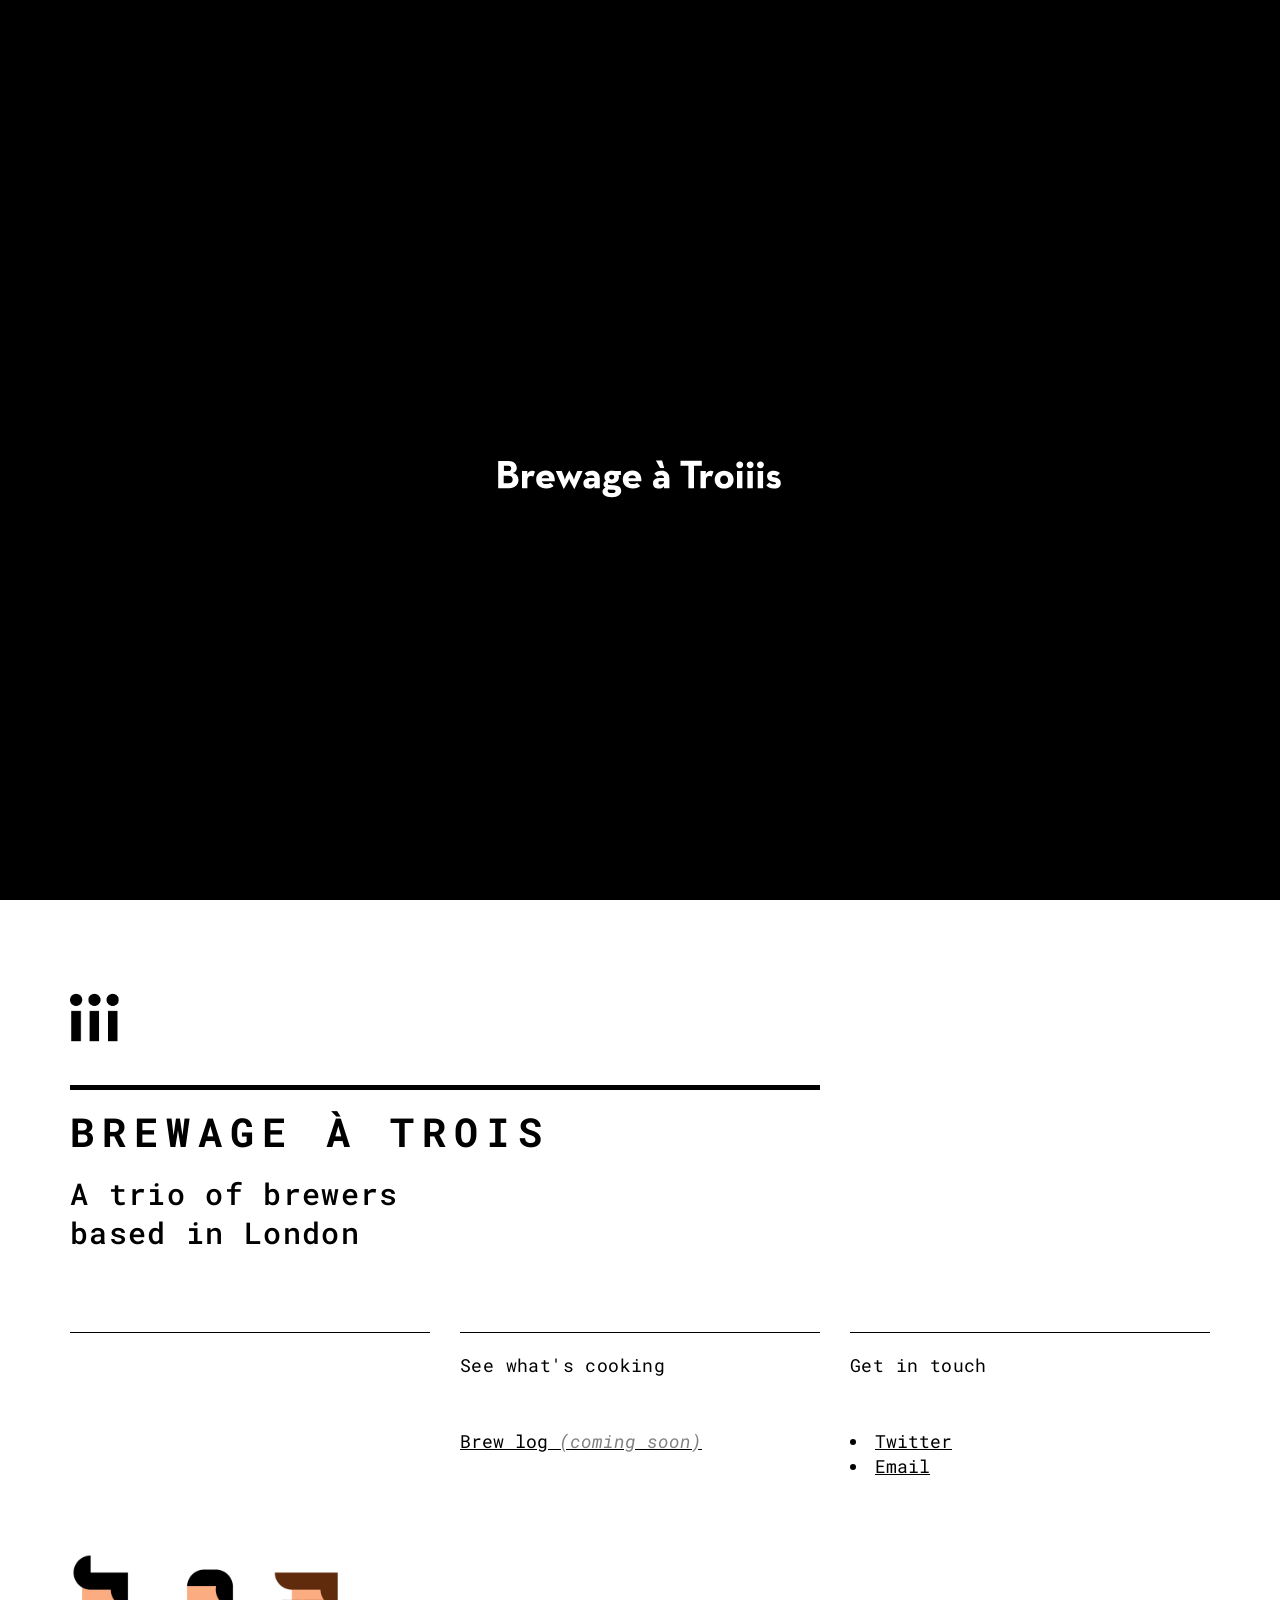
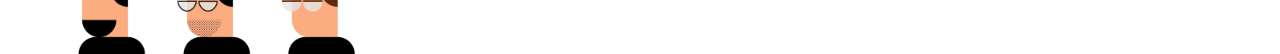
<file: index.htm>
<!DOCTYPE html>
<html>
<head>
<meta http-equiv="Content-Type" content="text/html; charset=UTF-8">
    
    <title>Brewage</title>
    <link rel="icon" type="image/png" href="http://www.brewageatrois.com">
    <meta name="viewport" content="width=device-width, initial-scale=1">
    <meta name="description" content="A trois of brewers based in London">
    <meta property="og:title" content="Brewage &agrave; Trois">
    <meta property="og:site_name" content="Brewage &agrave; Trois">
    <meta property="og:url" content="http://www.brewageatrois.com">
    <meta property="og:description" content="A trois of brewers based in London">
    <meta property="og:image" content="http://www.brewageatrois.com">
    
    <link href="https://fonts.googleapis.com/css?family=Roboto+Mono" rel="stylesheet">
    
    <!-- Bootstrap -->
    <link href="./css/bootstrap.min.css" rel="stylesheet">
    <link href="./css/styles.css" rel="stylesheet">
 </head>

  <body>
    <!-- TITLE/ANIMATION -->
    <header class="header">

		<div id="logo" class="logo" style="display:flex;justify-content:center;align-items:center;">
 		 <div> 
 		 	<object type="image/svg+xml" data="./img/logo.svg" style="width: 100%; height: 100%;"></object>
 		 </div>
		</div>

		
      <div class="background" style="position: absolute; top: 0; bottom: 0; left: 0; right: 0;"></div>
      

    </header>

    <!-- ABOUT -->
    <div class="about">
      <div class="intro">
        <div class="container">
        <img src="./img/brewage_logo_black.png">
          <div class="row">
            <div class="col-md-8">
              <hr> 
              <h1>Brewage &agrave; Trois</h1>
              <h2>A trio of brewers <br/>based in London</h2>
            </div>
            <div class="col-md-4">
            <!-- Negative Space above "third para"-->
            </div>
          </div>
        </div>
      </div>
      <div class="copy">
        <div class="container">
          <div class="row">
              <div class="col-md-4">
               <p></p> 
                
              </div>
              <div class="col-md-4">
              	<p>See what's cooking</p>
                <a href="#">Brew log <span class="coming-soon">(coming soon)</span></a>
              </div>
              <div class="col-md-4">
              	<p>Get in touch</p>
                <li><a href="http://www.twitter.com/brewageatrois/">Twitter</a></li>
                <li><a href="mailto:brewageatrois@gmail.com">Email</a></li>
              </div>
          </div>
        </div>
      </div>
    </div>
    <div class="footer">
      <div class="container">
          <div class="row">
              <img src="./img/ben.png">
              <img src="./img/colin.png">
              <img src="./img/rob.png">
          </div>
      </div>
    </div>

    <script src="./js/jquery.min.js"></script>
    <script>
      // Scroll to Fade header
      $(window).scroll(function(){
        $(".header").css("opacity", 1 - ($(window).scrollTop()-300) / 1000);
      });
    </script>

</body>
</html>
</file>
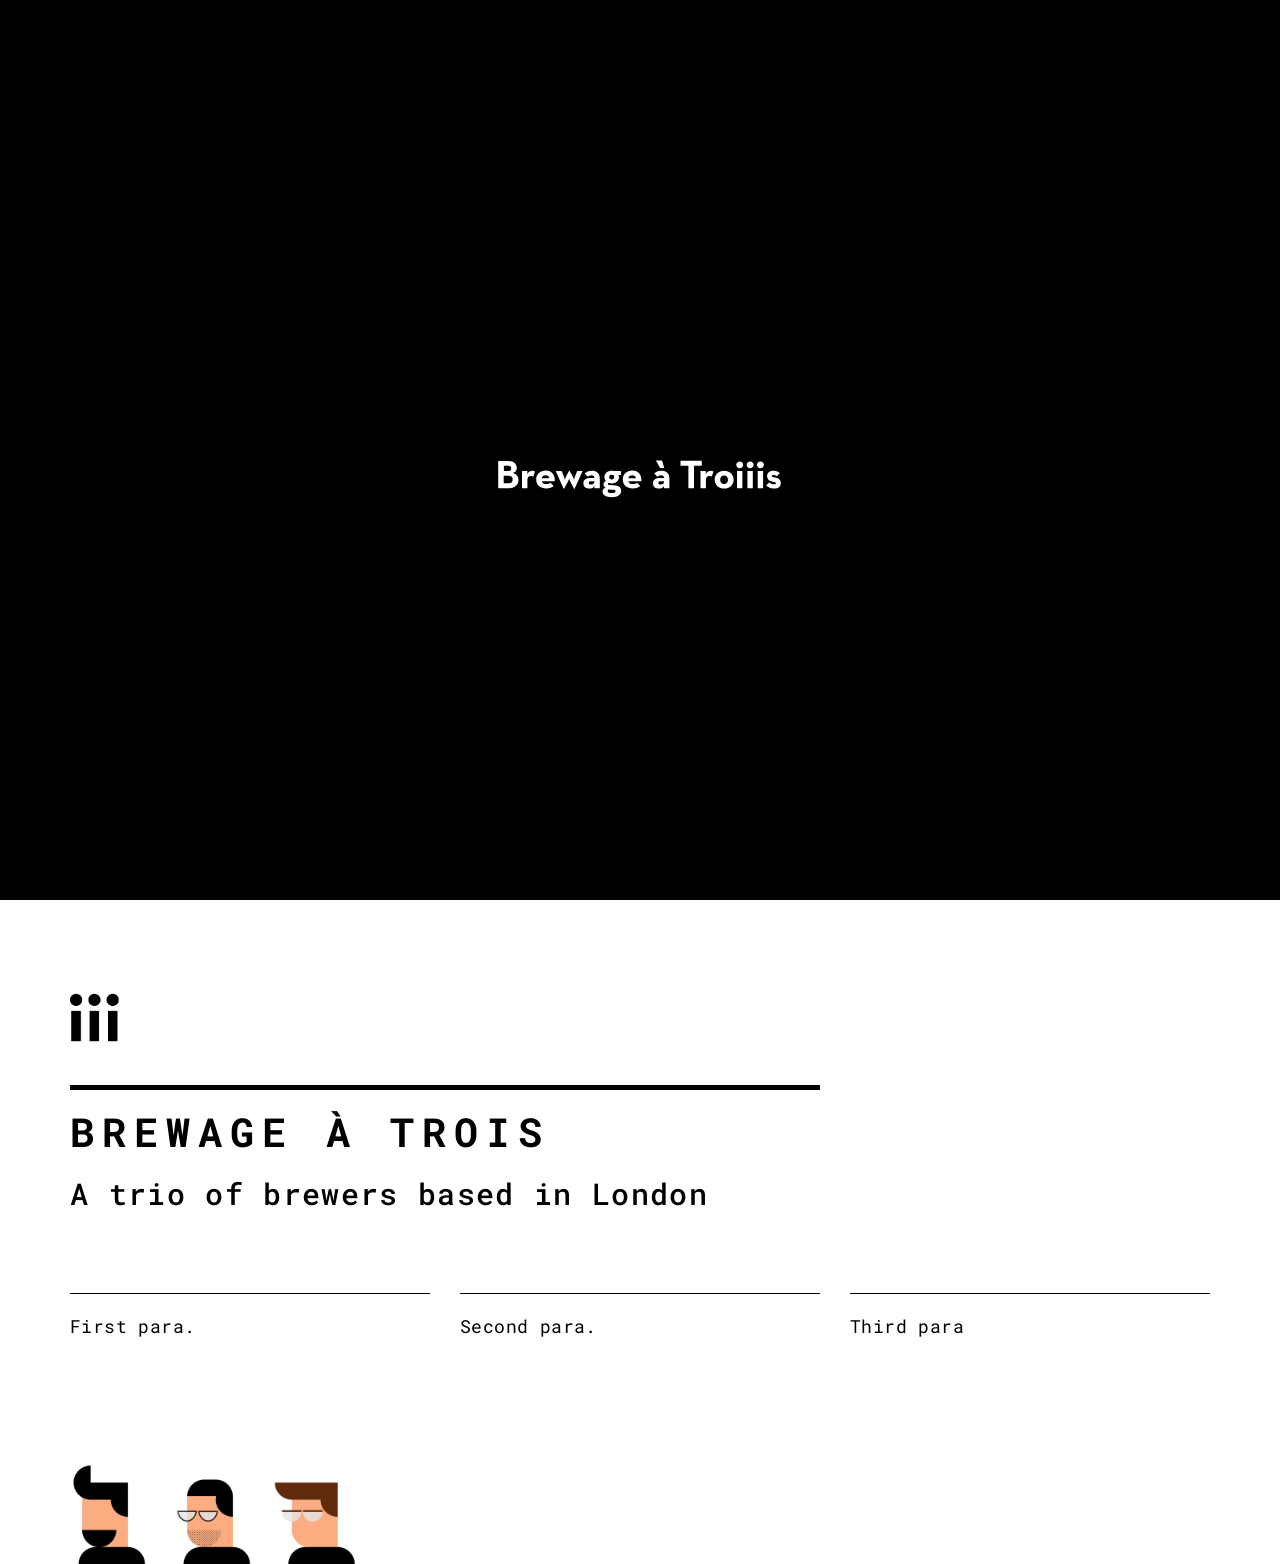
<file: brewage.htm>
<!DOCTYPE html>
<html>
<head>
<meta http-equiv="Content-Type" content="text/html; charset=UTF-8">
    
    <title>Brewage</title>
    <link rel="icon" type="image/png" href="http://www.brewageatrois.com">
    <meta name="viewport" content="width=device-width, initial-scale=1">
    <meta name="description" content="A trois of brewers based in London">
    <meta property="og:title" content="Brewage &agrave; Trois">
    <meta property="og:site_name" content="Brewage &agrave; Trois">
    <meta property="og:url" content="http://www.brewageatrois.com">
    <meta property="og:description" content="A trois of brewers based in London">
    <meta property="og:image" content="http://www.brewageatrois.com">
    
    <link href="https://fonts.googleapis.com/css?family=Roboto+Mono" rel="stylesheet">
    
    <!-- Bootstrap -->
    <link href="./css/bootstrap.min.css" rel="stylesheet">
    <link href="./css//styles.css" rel="stylesheet">
 </head>

  <body>
    <!-- TITLE/ANIMATION -->
    <header class="header">

		<div id="logo" class="logo" style="display:flex;justify-content:center;align-items:center;">
 		 <div> 
 		 	<object type="image/svg+xml" data="./img/logo.svg" style="width: 100%; height: 100%;"></object>
 		 </div>
		</div>

		
      <div class="background" style="position: absolute; top: 0; bottom: 0; left: 0; right: 0;"></div>
      

    </header>

    <!-- ABOUT -->
    <div class="about">
      <div class="intro">
        <div class="container">
        <img src="./img/brewage_logo_black.png">
          <div class="row">
            <div class="col-md-8">
              <hr> 
              <h1>Brewage &agrave; Trois</h1>
              <h2>A trio of brewers based in London</h2>
            </div>
            <div class="col-md-4">
            <!-- Negative Space above "third para"-->
            </div>
          </div>
        </div>
      </div>
      <div class="copy">
        <div class="container">
          <div class="row">
              <div class="col-md-4">
                <p>First para.</p>
              </div>
              <div class="col-md-4">
                <p>Second para.</p>
              </div>
              <div class="col-md-4">
                <p>Third para</p>

              </div>
          </div>
        </div>
      </div>
    </div>
    <div class="footer">
      <div class="container">
          <div class="row">
              <img src="./img/ben.png">
              <img src="./img/colin.png">
              <img src="./img/rob.png">
          </div>
      </div>
    </div>

    <script src="./js/jquery.min.js"></script>
    <script>
      // Scroll to Fade header
      $(window).scroll(function(){
        $(".header").css("opacity", 1 - ($(window).scrollTop()-300) / 1000);
      });
    </script>

</body>
</html>
</file>
<file: css/styles.css>
@charset "UTF-8";


* { margin: 0; }
html, body { min-height: 100vh; }

body {
	font-family: 'Roboto Mono', 'Helvetica', sans-serif;
	background-color: #fff;
	color: #000;
	font-size: 18px;
}

body a {
	color: #000;
	text-decoration: underline;
}

body a:hover {
	color: #000;
	text-decoration: none;
}

h1 {
	font-family: 'Roboto Mono', 'Helvetica', sans-serif;
	font-size: 40px;
	text-transform: uppercase;
	letter-spacing: 6pt;
	font-weight: bold;
}

h2 {
	font-family: 'Roboto Mono', 'Helvetica', sans-serif;
	font-size: 30px;
	line-height: 1.3em;
	letter-spacing: 1pt;
}

.header { 
	width: 100%; 
	height: 900px;
	background-color: #000;
}

.logo {
	position: absolute;
    top: 50%;
    width: 40%;
    left: 50%;
    margin-left: -20%;
}

.intro .container {
	margin-top: 80px;
}

.intro img {
	max-width: 75px;
	margin-bottom: 30px;
}

.intro .col-md-4 {
	background-color: #fff;
	margin-top: 20px;
}

.intro .col-md-8 hr {
	margin: 0;
	border-top-style: solid;
	border-top-width: 5px;
	border-top-color: #000;
}

.intro .col-md-8 h1, h2 {
	padding: none;
}

.copy .row {
	margin-top: 50px;
}

.copy .col-md-4 p {
	margin-top: 20px;
	padding-top: 20px;
	border-top-style: solid;
	border-top-width: 1px;
	border-top-color: #000;
	letter-spacing: .3pt;
	margin-bottom: 50px;
}

.copy .col-md-4.mailing-list p {
	margin-bottom: 10px;
}

form {
	margin-bottom: 50px;
}

button {
  width: 100%;
  margin-top: 10px;
  padding: 10px;
  cursor: pointer;
  background-color: #fff;
  color: #000 ;
  border-color: #000 ;
  border-style: solid;
  border-width: 1px;
  border-radius: 10px;
  box-shadow: 3px 3px #000 ;
  outline: 0;
}

button:active {
  background-color: #000 ;
  color: #fff;
  outline: 0;
}

input[type="email"] {
  display: block;
  text-align: center;
  margin-top: 10px;
  border-style: solid;
  border-width: 1px;
  border-color: #000 ;
  color: #000 ;
  width: 100%;
  padding: 10px;
}

input:focus {
  outline: none;
}

::-webkit-input-placeholder {
   color: #7591e4;
}

:-moz-placeholder { /* Firefox 18- */
   color: #7591e4;  
}

::-moz-placeholder {  /* Firefox 19+ */
   color: #7591e4;  
}

:-ms-input-placeholder {  
   color: #7591e4;  
}

.footer {
	padding-top: 5%;
	margin: 0 auto;
}

.footer img {
	max-height: 100px;
	float: left;
	margin-top: 10px;
	margin-right: 5px;
}

@media (max-width: 700px) {
	.intro .container {
		margin-top: 20vh;
	}

	.header {
		height: 450px;
	}

	.logo {
		right: 16%;
		left: 16%;
		top:30%;
		width: auto; 
		margin:auto;
	}

	h1 {
		font-size: 42px;
	}

	.footer {
		padding-bottom: 20px;
	}
}

@media (max-width: 400px) {
	.footer img {
		max-height: inherit;
		float: left;
		margin-top: 10px;
		margin-right: 0;
		width: 33%;
	}
}

#logo {
    animation: fadein 2s;
    -moz-animation: fadein 2s; /* Firefox */
    -webkit-animation: fadein 2s; /* Safari and Chrome */
    -o-animation: fadein 2s; /* Opera */
}
@keyframes fadein {
    from {
        opacity:0;
    }
    to {
        opacity:1;
    }
}
@-moz-keyframes fadein { /* Firefox */
    from {
        opacity:0;
    }
    to {
        opacity:1;
    }
}
@-webkit-keyframes fadein { /* Safari and Chrome */
    from {
        opacity:0;
    }
    to {
        opacity:1;
    }
}
@-o-keyframes fadein { /* Opera */
    from {
        opacity:0;
    }
    to {
        opacity: 1;
    }
}

.coming-soon { font-style:italic;
			   color:gray }
</file>
